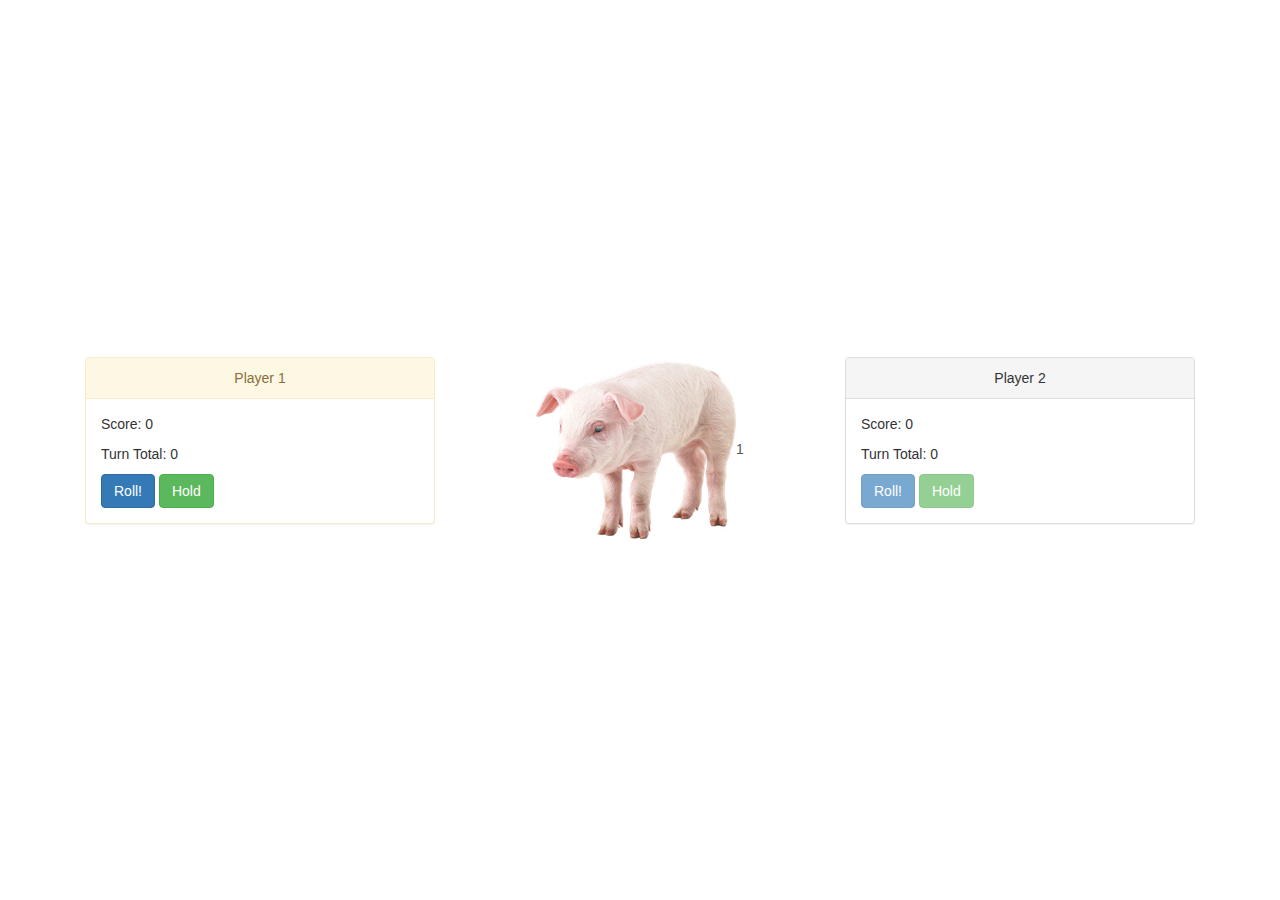
<file: index.html>
<html>
  <head>
    <link href="https://maxcdn.bootstrapcdn.com/bootstrap/3.3.5/css/bootstrap.min.css" rel="stylesheet" type="text/css">
    <link href="css/styles.css" rel="stylesheet" type="text/css">
    <script src="https://ajax.googleapis.com/ajax/libs/jquery/2.1.4/jquery.min.js"></script>
    <script src="js/scripts.js"></script>
    <title>Pig Dice Game</title>
  </head>
  <body>
      <div class="container">
        <div class="vertical-center">

          <div class="col-md-4">
            <div id="p1-panel" class="panel panel-warning">
              <div id="p1-panel-header" class="panel-heading text-center">Player 1</div>
              <div class="panel-body">
                <!-- <p>Current Roll: <span id="p1-current-roll"></span></p> -->
                <p>Score: <span id="p1-score"></span></p>
                <p>Turn Total: <span id="p1-turn-total"></span></p>

                <div id="p1-buttons">
                  <button id="roll" class="btn btn-primary">Roll!</button>
                  <button id="hold" class="btn btn-success">Hold</button>
                </div>

                <!-- disables p1 when player 2 turn active -->
                <div id="p1-buttons-disabled">
                  <fieldset disabled>
                    <button id="roll" class="btn btn-primary">Roll!</button>
                    <button id="hold" class="btn btn-success">Hold</button>
                  </fieldset>
                </div>

              </div>
            </div>
          </div>

          <div class="col-md-4">
            <center>
                <span id="roll-result"></span>
                
            </center>
          </div>

          <div class="col-md-4">
            <div id="p2-panel" class="panel panel-default">
              <div id="p2-panel-header" class="panel-heading text-center">Player 2</div>
              <div class="panel-body">
                <!-- <p>Current Roll: <span id="p2-current-roll"></span></p> -->
                <p>Score: <span id="p2-score"></span></p>
                <p>Turn Total: <span id="p2-turn-total"></span></p>

                <div id="p2-buttons">
                  <button id="roll" class="btn btn-primary">Roll!</button>
                  <button id="hold" class="btn btn-success">Hold</button>
                </div>

                <!-- disables p2 when player 1 turn active -->
                <div id="p2-buttons-disabled">
                  <fieldset disabled>
                    <button id="roll" class="btn btn-primary">Roll!</button>
                    <button id="hold" class="btn btn-success">Hold</button>
                  </fieldset>
                </div>

              </div>
            </div>
          </div>

        </div>
      </div>
  </body>
</html>
</file>
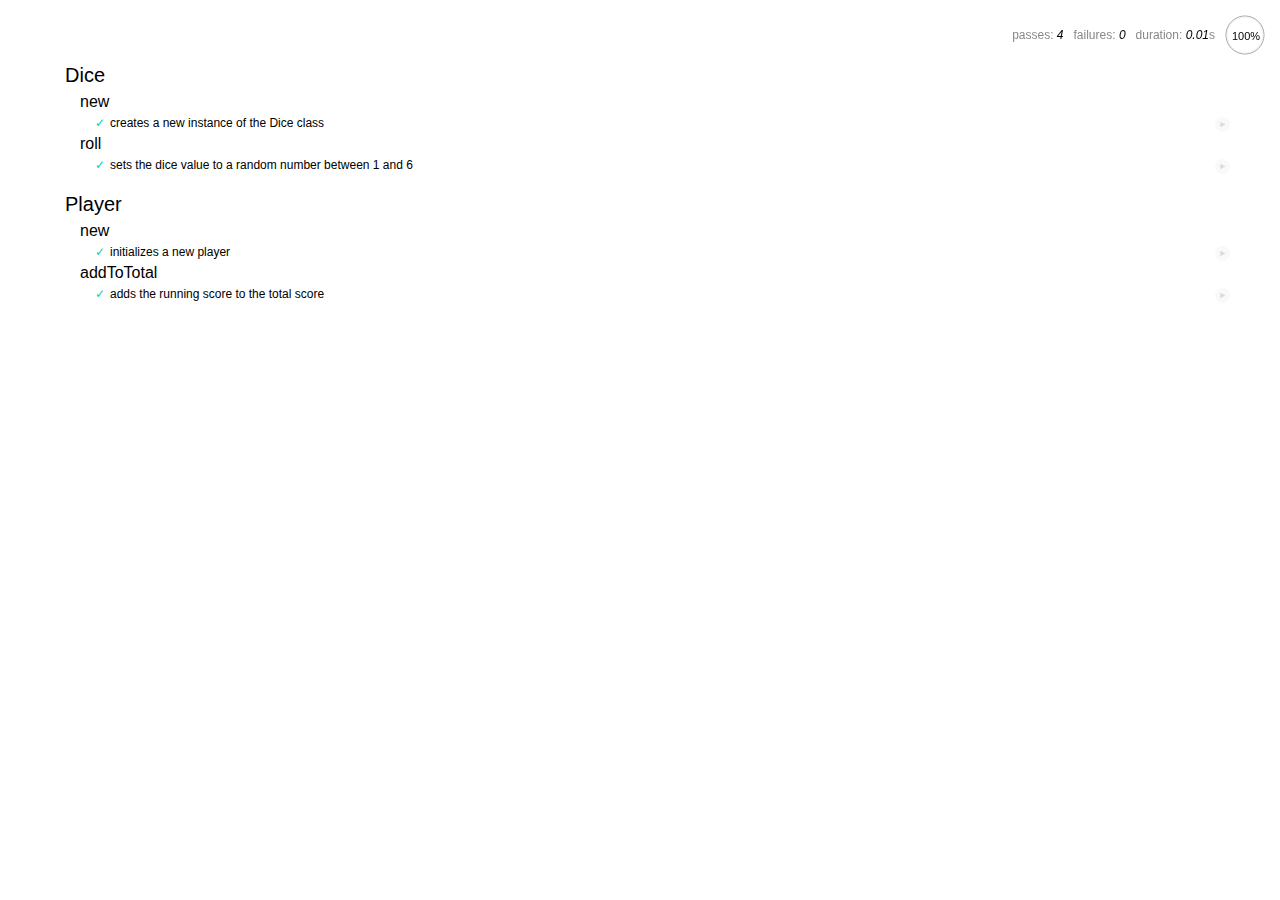
<file: spec/spec-runner.html>
<html>
<head>
  <title>Mocha spec runner</title>
  <link rel="stylesheet" href="mocha.css">
</head>
<body>
  <div id="mocha"></div>
  <script src="https://ajax.googleapis.com/ajax/libs/jquery/2.1.4/jquery.min.js"></script>
  <script src="../js/scripts.js"></script>
  <script src="mocha.js"></script>
  <script src="chai.js"></script>
  <script>mocha.setup('bdd');</script>
  <script src="specs.js"></script>
  <script>
    expect = chai.expect;
    mocha.checkLeaks();
    mocha.globals(['jQuery']);
    mocha.run();
  </script>
</body>
</html>
</file>
<file: css/styles.css>
body {
  background: url("http://www.retrograph.co.uk/wp-content/uploads//thumbnails/s103RGL020.jpg") no-repeat center center fixed;
  background-size: cover;
}

.vertical-center {
  min-height: 100vh;

  display: flex;
  align-items: center;
}

#p1-buttons-disabled {
  display: none;
}

#p2-buttons {
  display: none;
}

.p1-panel-header {
    background-color: red;
}
</file>
<file: spec/mocha.css>
@charset "utf-8";

body {
  margin:0;
}

#mocha {
  font: 20px/1.5 "Helvetica Neue", Helvetica, Arial, sans-serif;
  margin: 60px 50px;
}

#mocha ul,
#mocha li {
  margin: 0;
  padding: 0;
}

#mocha ul {
  list-style: none;
}

#mocha h1,
#mocha h2 {
  margin: 0;
}

#mocha h1 {
  margin-top: 15px;
  font-size: 1em;
  font-weight: 200;
}

#mocha h1 a {
  text-decoration: none;
  color: inherit;
}

#mocha h1 a:hover {
  text-decoration: underline;
}

#mocha .suite .suite h1 {
  margin-top: 0;
  font-size: .8em;
}

#mocha .hidden {
  display: none;
}

#mocha h2 {
  font-size: 12px;
  font-weight: normal;
  cursor: pointer;
}

#mocha .suite {
  margin-left: 15px;
}

#mocha .test {
  margin-left: 15px;
  overflow: hidden;
}

#mocha .test.pending:hover h2::after {
  content: '(pending)';
  font-family: arial, sans-serif;
}

#mocha .test.pass.medium .duration {
  background: #c09853;
}

#mocha .test.pass.slow .duration {
  background: #b94a48;
}

#mocha .test.pass::before {
  content: '✓';
  font-size: 12px;
  display: block;
  float: left;
  margin-right: 5px;
  color: #00d6b2;
}

#mocha .test.pass .duration {
  font-size: 9px;
  margin-left: 5px;
  padding: 2px 5px;
  color: #fff;
  -webkit-box-shadow: inset 0 1px 1px rgba(0,0,0,.2);
  -moz-box-shadow: inset 0 1px 1px rgba(0,0,0,.2);
  box-shadow: inset 0 1px 1px rgba(0,0,0,.2);
  -webkit-border-radius: 5px;
  -moz-border-radius: 5px;
  -ms-border-radius: 5px;
  -o-border-radius: 5px;
  border-radius: 5px;
}

#mocha .test.pass.fast .duration {
  display: none;
}

#mocha .test.pending {
  color: #0b97c4;
}

#mocha .test.pending::before {
  content: '◦';
  color: #0b97c4;
}

#mocha .test.fail {
  color: #c00;
}

#mocha .test.fail pre {
  color: black;
}

#mocha .test.fail::before {
  content: '✖';
  font-size: 12px;
  display: block;
  float: left;
  margin-right: 5px;
  color: #c00;
}

#mocha .test pre.error {
  color: #c00;
  max-height: 300px;
  overflow: auto;
}

#mocha .test .html-error {
  overflow: auto;
  color: black;
  line-height: 1.5;
  display: block;
  float: left;
  clear: left;
  font: 12px/1.5 monaco, monospace;
  margin: 5px;
  padding: 15px;
  border: 1px solid #eee;
  max-width: 85%; /*(1)*/
  max-width: calc(100% - 42px); /*(2)*/
  max-height: 300px;
  word-wrap: break-word;
  border-bottom-color: #ddd;
  -webkit-border-radius: 3px;
  -webkit-box-shadow: 0 1px 3px #eee;
  -moz-border-radius: 3px;
  -moz-box-shadow: 0 1px 3px #eee;
  border-radius: 3px;
}

#mocha .test .html-error pre.error {
  border: none;
  -webkit-border-radius: none;
  -webkit-box-shadow: none;
  -moz-border-radius: none;
  -moz-box-shadow: none;
  padding: 0;
  margin: 0;
  margin-top: 18px;
  max-height: none;
}

/**
 * (1): approximate for browsers not supporting calc
 * (2): 42 = 2*15 + 2*10 + 2*1 (padding + margin + border)
 *      ^^ seriously
 */
#mocha .test pre {
  display: block;
  float: left;
  clear: left;
  font: 12px/1.5 monaco, monospace;
  margin: 5px;
  padding: 15px;
  border: 1px solid #eee;
  max-width: 85%; /*(1)*/
  max-width: calc(100% - 42px); /*(2)*/
  word-wrap: break-word;
  border-bottom-color: #ddd;
  -webkit-border-radius: 3px;
  -webkit-box-shadow: 0 1px 3px #eee;
  -moz-border-radius: 3px;
  -moz-box-shadow: 0 1px 3px #eee;
  border-radius: 3px;
}

#mocha .test h2 {
  position: relative;
}

#mocha .test a.replay {
  position: absolute;
  top: 3px;
  right: 0;
  text-decoration: none;
  vertical-align: middle;
  display: block;
  width: 15px;
  height: 15px;
  line-height: 15px;
  text-align: center;
  background: #eee;
  font-size: 15px;
  -moz-border-radius: 15px;
  border-radius: 15px;
  -webkit-transition: opacity 200ms;
  -moz-transition: opacity 200ms;
  transition: opacity 200ms;
  opacity: 0.3;
  color: #888;
}

#mocha .test:hover a.replay {
  opacity: 1;
}

#mocha-report.pass .test.fail {
  display: none;
}

#mocha-report.fail .test.pass {
  display: none;
}

#mocha-report.pending .test.pass,
#mocha-report.pending .test.fail {
  display: none;
}
#mocha-report.pending .test.pass.pending {
  display: block;
}

#mocha-error {
  color: #c00;
  font-size: 1.5em;
  font-weight: 100;
  letter-spacing: 1px;
}

#mocha-stats {
  position: fixed;
  top: 15px;
  right: 10px;
  font-size: 12px;
  margin: 0;
  color: #888;
  z-index: 1;
}

#mocha-stats .progress {
  float: right;
  padding-top: 0;
}

#mocha-stats em {
  color: black;
}

#mocha-stats a {
  text-decoration: none;
  color: inherit;
}

#mocha-stats a:hover {
  border-bottom: 1px solid #eee;
}

#mocha-stats li {
  display: inline-block;
  margin: 0 5px;
  list-style: none;
  padding-top: 11px;
}

#mocha-stats canvas {
  width: 40px;
  height: 40px;
}

#mocha code .comment { color: #ddd; }
#mocha code .init { color: #2f6fad; }
#mocha code .string { color: #5890ad; }
#mocha code .keyword { color: #8a6343; }
#mocha code .number { color: #2f6fad; }

@media screen and (max-device-width: 480px) {
  #mocha {
    margin: 60px 0px;
  }

  #mocha #stats {
    position: absolute;
  }
}
</file>
